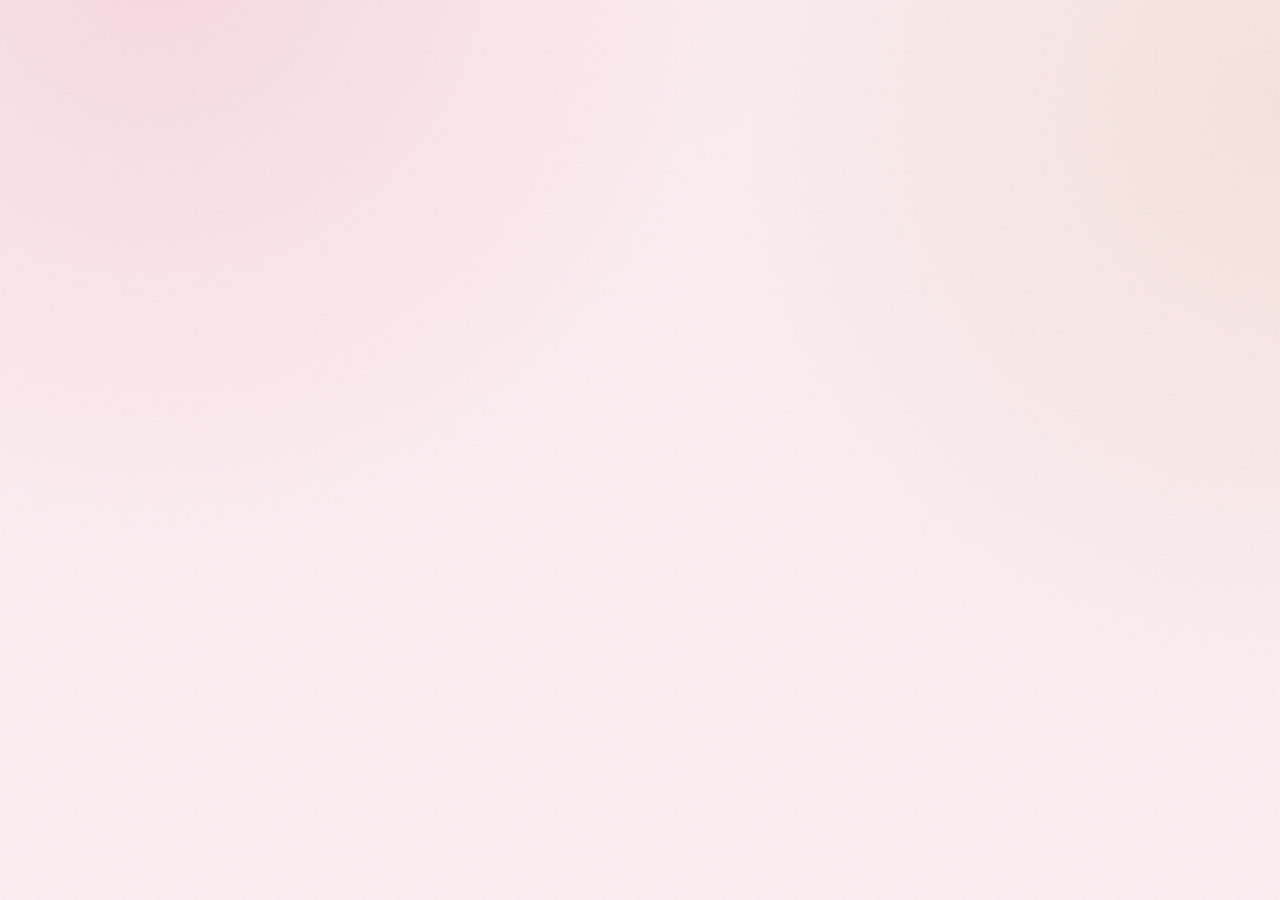
<file: index.html>
<!DOCTYPE html>
<html lang="es">
<head>
  <meta charset="UTF-8">
  <meta name="viewport" content="width=device-width, initial-scale=1.0, maximum-scale=1.0, viewport-fit=cover">
  <meta name="theme-color" content="#f8e9ec">
  <title>LibroAmore</title>
  <link rel="preconnect" href="https://fonts.googleapis.com">
  <link rel="preconnect" href="https://fonts.gstatic.com" crossorigin>
  <link href="https://fonts.googleapis.com/css2?family=Fraunces:ital,opsz,wght@0,9..144,400;0,9..144,500;0,9..144,600;0,9..144,700;1,9..144,400;1,9..144,500&family=Jost:wght@400;500;600;700&display=swap" rel="stylesheet">
  <link rel="stylesheet" href="style.css">
  <style>
    /* Estilos para el mensaje de bloqueo (fuera de Telegram) */
    #blocked-message {
      display: none;
      text-align: center;
      padding: 60px 20px;
      font-family: 'Jost', sans-serif;
      max-width: 400px;
      margin: 0 auto;
      min-height: 100vh;
      background: #fbeef1;
      flex-direction: column;
      justify-content: center;
      align-items: center;
    }
    #blocked-message .icon {
      font-size: 64px;
      margin-bottom: 20px;
    }
    #blocked-message h1 {
      font-family: 'Fraunces', serif;
      font-weight: 600;
      color: #c0397a;
      margin: 0 0 16px;
    }
    #blocked-message p {
      color: #555;
      margin: 12px 0;
      line-height: 1.6;
    }
    #blocked-message .btn-telegram {
      display: inline-block;
      margin-top: 20px;
      background: #c0397a;
      color: white;
      padding: 12px 30px;
      border-radius: 40px;
      text-decoration: none;
      font-weight: 600;
      transition: background 0.2s;
    }
    #blocked-message .btn-telegram:hover {
      background: #a02d63;
    }
    /* Ocultar app por defecto (se muestra solo si es Telegram) */
    #appShell {
      display: none;
    }
  </style>
</head>
<body>

  <!-- ============================================ -->
  <!--  MENSAJE PARA NAVEGADORES WEB (fuera de Telegram) -->
  <!-- ============================================ -->
  <div id="blocked-message">
    <div class="icon">📱</div>
    <h1>Solo en Telegram</h1>
    <p>Esta aplicación solo funciona dentro de Telegram.<br>Abre este enlace desde la aplicación de Telegram.</p>
    <p style="font-size: 14px; color: #999;">Busca el bot: <strong>@TuNombreDeBot</strong></p>
    <a href="https://t.me/TuNombreDeBot" class="btn-telegram">Abrir en Telegram</a>
  </div>

  <!-- ============================================ -->
  <!--  CONTENIDO DE TU APP (solo visible en Telegram) -->
  <!-- ============================================ -->
  <div class="app-shell" id="appShell">

    <header class="topbar" id="topbar" style="display: flex; justify-content: space-between; align-items: center;">
      <!-- El contenido se genera con JavaScript -->
      <button id="themeToggle" onclick="toggleTheme()" style="
        background: none;
        border: none;
        font-size: 22px;
        cursor: pointer;
        padding: 4px 10px;
        border-radius: 50%;
        transition: background 0.3s;
        position: relative;
        z-index: 30;
        margin-right: 4px;
      ">🌙</button>
    </header>

    <main class="app">

      <!-- ============ HOME ============ -->
      <section class="screen" data-screen="home" id="screen-home">

        <section class="hero">
          <div class="hero-blob hero-blob--a"></div>
          <div class="hero-blob hero-blob--b"></div>
          <svg class="hero-icon" viewBox="0 0 24 24" aria-hidden="true"><use href="#icon-book"></use></svg>
          <h1>LibroAmore</h1>
          <p>Historias con corazón, palabra a palabra</p>
          <svg class="hero-divider" viewBox="0 0 160 12" aria-hidden="true">
            <path d="M2 6C30 -2 50 14 80 6C110 -2 130 14 158 6" stroke="currentColor" stroke-width="1.4" fill="none" stroke-linecap="round"/>
          </svg>
        </section>

        <section class="card welcome">
          <h2>Bienvenida, querido lector ♡</h2>
          <p>
            Este es tu rincón para descubrir libros, seguir anuncios y
            conocer a los autores detrás de tus historias favoritas.
          </p>
        </section>

        <div class="section-heading" id="menu-heading">
          <span class="section-heading-line"></span>
          <h2>Menú</h2>
          <span class="section-heading-line"></span>
        </div>

        <nav class="menu-grid">
          <button class="menu-tile" style="--i:0" onclick="openScreen('anuncios')">
            <span class="menu-tile-icon menu-tile-icon--rose">
              <svg viewBox="0 0 24 24" aria-hidden="true"><use href="#icon-megaphone"></use></svg>
            </span>
            <span class="menu-tile-label">Anuncios</span>
            <span class="menu-tile-sub">Novedades y avisos</span>
          </button>

          <button class="menu-tile" style="--i:1" onclick="openScreen('libros')">
            <span class="menu-tile-icon menu-tile-icon--gold">
              <svg viewBox="0 0 24 24" aria-hidden="true"><use href="#icon-book"></use></svg>
            </span>
            <span class="menu-tile-label">Libros disponibles</span>
            <span class="menu-tile-sub">Catálogo completo</span>
          </button>

          <button class="menu-tile" style="--i:2" onclick="openScreen('autores')">
            <span class="menu-tile-icon menu-tile-icon--mauve">
              <svg viewBox="0 0 24 24" aria-hidden="true"><use href="#icon-quill"></use></svg>
            </span>
            <span class="menu-tile-label">Autores</span>
            <span class="menu-tile-sub">Fichas y perfiles</span>
          </button>

          <button class="menu-tile" style="--i:3" onclick="openScreen('extras')">
            <span class="menu-tile-icon menu-tile-icon--rose">
              <svg viewBox="0 0 24 24" aria-hidden="true"><use href="#icon-sparkle"></use></svg>
            </span>
            <span class="menu-tile-label">Contenido extra</span>
            <span class="menu-tile-sub">Material adicional</span>
          </button>

          <!-- ⬇️⬇️⬇️ NUEVO TILE: MODO TINDER ⬇️⬇️⬇️ -->
          <button class="menu-tile" style="--i:4" onclick="abrirTinder()">
            <span class="menu-tile-icon" style="background: linear-gradient(155deg, #f7b0b0, #e74c3c);">
              <svg viewBox="0 0 24 24" aria-hidden="true"><use href="#icon-sparkle"></use></svg>
            </span>
            <span class="menu-tile-label">Descubrir</span>
            <span class="menu-tile-sub">Desliza y encuentra</span>
          </button>
        </nav>

        <section class="card notice">
          <span class="notice-icon">
            <svg viewBox="0 0 24 24" aria-hidden="true"><use href="#icon-info"></use></svg>
          </span>
          <div>
            <h3>Importante</h3>
            <p>Revisa las indicaciones de cada sección antes de acceder a los archivos.</p>
          </div>
        </section>

      </section>

      <!-- ============ ANUNCIOS ============ -->
      <section class="screen screen--simple" data-screen="anuncios" id="screen-anuncios" hidden>
        <div class="announcement-menu">
          <button class="announcement-btn" onclick="openScreen('proximos')">
            <span class="announcement-icon">🚀</span>
            <div class="announcement-info">
              <span class="announcement-label">PRÓXIMOS PROYECTOS</span>
              <span class="announcement-desc">Descubre los libros que vienen</span>
            </div>
            <span class="announcement-arrow">›</span>
          </button>
          <button class="announcement-btn" onclick="openScreen('actualizaciones')">
            <span class="announcement-icon">📋</span>
            <div class="announcement-info">
              <span class="announcement-label">ACTUALIZACIONES</span>
              <span class="announcement-desc">Novedades de la app</span>
            </div>
            <span class="announcement-arrow">›</span>
          </button>
        </div>
      </section>

      <!-- ============ PRÓXIMOS PROYECTOS ============ -->
      <section class="screen" data-screen="proximos" id="screen-proximos" hidden>
        <button class="back-btn" onclick="goBack()">← Volver</button>
        <div class="books-grid" id="upcomingGrid" style="margin-top:12px;"></div>
      </section>

      <!-- ============ ACTUALIZACIONES ============ -->
      <section class="screen" data-screen="actualizaciones" id="screen-actualizaciones" hidden>
        <button class="back-btn" onclick="goBack()">← Volver</button>
        <div class="updates-list" id="updatesList" style="margin-top:12px;"></div>
      </section>

      <!-- ============ CONTENIDO EXTRA ============ -->
      <section class="screen screen--simple" data-screen="extras" id="screen-extras" hidden>
        <div class="announcement-menu">
          <button class="announcement-btn" onclick="abrirAutoresIlustraciones('nsfw')">
            <span class="announcement-icon">🔞</span>
            <div class="announcement-info">
              <span class="announcement-label">Ilustraciones NSFW</span>
              <span class="announcement-desc">Contenido para adultos +18</span>
            </div>
            <span class="announcement-arrow">›</span>
          </button>
          <button class="announcement-btn" onclick="abrirAutoresIlustraciones('sfw')">
            <span class="announcement-icon">🖼️</span>
            <div class="announcement-info">
              <span class="announcement-label">Ilustraciones SFW</span>
              <span class="announcement-desc">Contenido para todos</span>
            </div>
            <span class="announcement-arrow">›</span>
          </button>
        </div>
      </section>

      <!-- ============ AUTORES DE ILUSTRACIONES ============ -->
      <section class="screen" data-screen="ilustraciones-autores" id="screen-ilustraciones-autores" hidden>
        <button class="back-btn" onclick="goBack()">← Volver</button>
        <h2 style="font-family: var(--font-display); font-size: 18px; margin: 8px 0 16px; text-align:center;">👤 Elige un autor</h2>
        <div id="autoresGrid" class="autores-grid"></div>
      </section>

      <!-- ============ ILUSTRACIONES NSFW ============ -->
      <section class="screen" data-screen="nsfw" id="screen-nsfw" hidden>
        <button class="back-btn" onclick="goBack()">← Volver</button>
        <div id="nsfwGrid" class="illustrations-grid"></div>
      </section>

      <!-- ============ ILUSTRACIONES SFW ============ -->
      <section class="screen" data-screen="sfw" id="screen-sfw" hidden>
        <button class="back-btn" onclick="goBack()">← Volver</button>
        <div id="sfwGrid" class="illustrations-grid"></div>
      </section>

      <!-- ============ DETALLE DE ILUSTRACIÓN ============ -->
      <section class="screen" data-screen="illustration-detail" id="screen-illustration-detail" hidden>
        <button class="back-btn" onclick="goBack()">← Volver</button>
        <div id="illustrationDetail" style="margin-top:12px;"></div>
      </section>

      <!-- ============ AUTORES (SERIES) ============ -->
      <section class="screen" data-screen="autores" id="screen-autores" hidden>
        <div class="series-grid" id="seriesGrid"></div>
      </section>

      <!-- ============ DETALLE DE SERIE ============ -->
      <section class="screen" data-screen="serie-detail" id="screen-serie-detail" hidden>
        <button class="back-btn" onclick="goBack()">← Volver</button>
        <div class="category-menu" id="categoryMenuDetail">
          <!-- Generado con JavaScript -->
        </div>
        <div id="categoryContentDetail" style="margin-top:16px;">
          <!-- Generado con JavaScript -->
        </div>
      </section>

      <!-- ============ LIBROS DISPONIBLES ============ -->
      <section class="screen" data-screen="libros" id="screen-libros" hidden>
        <div class="search-controls">
          <div class="search-bar">
            <span class="search-icon">🔍</span>
            <input type="text" id="searchInput" placeholder="Buscar por título o autor..." oninput="filterBooks()">
          </div>
          <div class="sort-controls">
            <button class="sort-btn active" id="sortAlphaAsc" onclick="sortBooks('alpha-asc')" title="Ordenar A-Z">A-Z</button>
            <button class="sort-btn" id="sortAlphaDesc" onclick="sortBooks('alpha-desc')" title="Ordenar Z-A">Z-A</button>
          </div>
        </div>
        <div class="books-grid" id="booksGrid"></div>
      </section>

      <!-- ============ DETALLE DE LIBRO ============ -->
      <section class="screen" data-screen="libro-detail" id="screen-libro-detail" hidden>
        <div id="bookDetail"></div>
      </section>

      <!-- ============ NOSOTRAS (Nosotras) ============ -->
      <section class="screen" data-screen="nosotras" id="screen-nosotras" hidden>
        <button class="back-btn" onclick="goBack()">← Volver</button>
        <div class="about-card">
          <div class="about-header">
            <h1>LibroAmore</h1>
            <p class="about-subtitle">📚 BIBLIOTECA DE TRADUCCIONES</p>
          </div>
          <div class="about-body">
            <p class="about-lema">Leemos gratis. Apoyamos voluntariamente.</p>
            <p class="about-desc">
              <strong>AKS</strong> — proyecto lector sin fines de lucro.<br>
              El acceso a las traducciones no depende de donaciones: todos los libros terminados están abiertos y disponibles por completo.
            </p>
            <div class="about-links">
              <div class="about-link-item">
                <span class="about-link-icon">📢</span>
                <span><strong>Telegram-canal</strong> <span style="color: var(--muted);">@Libroamore</span> • LIBROS Y TRADUCCIONES</span>
              </div>
              <div class="about-link-item">
                <span class="about-link-icon">🔞</span>
                <span><strong>Reglas y seguridad</strong> 18+ • moderación • derechos de autor</span>
              </div>
            </div>
          </div>
        </div>
      </section>

      <!-- ============ MODO TINDER (DESCUBRIR) ============ -->
      <section class="screen" data-screen="tinder" id="screen-tinder" hidden>
        <div class="tinder-container">
          <div class="tinder-stack" id="tinderStack"></div>

          <div class="tinder-empty" id="tinderEmpty" hidden>
            <div style="font-size: 56px;">🎉</div>
            <h2>¡Ya viste todo!</h2>
            <p style="color: var(--muted); margin: 0;">No hay más libros por descubrir.</p>
            <button onclick="resetTinder()">Volver a empezar</button>
          </div>

          <div class="tinder-actions" id="tinderActions">
            <button class="tinder-btn tinder-btn--nope" onclick="tinderSwipe('left')" title="Paso">✕</button>
            <button class="tinder-btn tinder-btn--info" onclick="tinderInfo()" title="Ver detalles">ℹ️</button>
            <button class="tinder-btn tinder-btn--like" onclick="tinderSwipe('right')" title="Me gusta">❤️</button>
          </div>
        </div>
      </section>

    </main>

    <!-- ============ BARRA DE NAVEGACIÓN INFERIOR ============ -->
    <nav class="bottom-nav" id="bottomNav">
      <button class="nav-btn active" data-screen="home" onclick="navigateTo('home')">
        <span class="nav-icon">📚</span>
        <span class="nav-label">Biblioteca</span>
      </button>
      <button class="nav-btn" data-screen="nosotras" onclick="navigateTo('nosotras')">
        <span class="nav-icon">👥</span>
        <span class="nav-label">Nosotras</span>
      </button>
    </nav>

    <div class="toast" id="toast" role="status" aria-live="polite"></div>

  </div>

  <!-- Icon sprite -->
  <svg class="icon-sprite" aria-hidden="true">
    <defs>
      <symbol id="icon-book" viewBox="0 0 24 24">
        <path d="M4 5.6C4 4.72 4.72 4 5.6 4H11.4V19.2H5.6C4.72 19.2 4 18.48 4 17.6V5.6Z"/>
        <path d="M20 5.6C20 4.72 19.28 4 18.4 4H12.6V19.2H18.4C19.28 19.2 20 18.48 20 17.6V5.6Z"/>
        <path d="M12 4V19.2"/>
      </symbol>
      <symbol id="icon-megaphone" viewBox="0 0 24 24">
        <path d="M3 9.8V14.2H6.2L13.4 18.2V5.8L6.2 9.8H3Z"/>
        <path d="M16.4 9C17.4 10.1 17.4 13.9 16.4 15"/>
        <path d="M9.6 14.2V17.6C9.6 18.5 8.9 19.2 8 19.2C7.1 19.2 6.4 18.5 6.4 17.6V14.2"/>
      </symbol>
      <symbol id="icon-quill" viewBox="0 0 24 24">
        <path d="M19.5 4.5C13 5.6 7.3 10.3 5 19.5"/>
        <path d="M19.5 4.5C19.9 8.2 18 11 15 12.6C13 13.7 11.4 13.4 10.2 13.9"/>
        <path d="M5 19.5L8.4 18.2"/>
      </symbol>
      <symbol id="icon-sparkle" viewBox="0 0 24 24">
        <path d="M11.5 4L13 9.2L18 11L13 12.8L11.5 18L10 12.8L5 11L10 9.2L11.5 4Z"/>
        <path d="M18.2 3.6L18.7 5.1L20.2 5.6L18.7 6.1L18.2 7.6L17.7 6.1L16.2 5.6L17.7 5.1L18.2 3.6Z"/>
      </symbol>
      <symbol id="icon-chevron-left" viewBox="0 0 24 24">
        <path d="M15 5L8 12L15 19"/>
      </symbol>
      <symbol id="icon-chevron-right" viewBox="0 0 24 24">
        <path d="M9 5L16 12L9 19"/>
      </symbol>
      <symbol id="icon-info" viewBox="0 0 24 24">
        <circle cx="12" cy="12" r="8.4"/>
        <path d="M12 11V16"/>
        <circle cx="12" cy="8.1" r="0.15" fill="currentColor" stroke="currentColor" stroke-width="1.4"/>
      </symbol>
      <symbol id="icon-download" viewBox="0 0 24 24">
        <path d="M12 3.5V14.5"/>
        <path d="M7.5 11L12 15.5L16.5 11"/>
        <path d="M5 18.5H19"/>
      </symbol>
      <symbol id="icon-tag" viewBox="0 0 24 24">
        <path d="M11.4 3.6H6.4C5.3 3.6 4.4 4.5 4.4 5.6V10.6C4.4 11.15 4.62 11.68 5 12.06L12.94 20C13.71 20.77 14.96 20.77 15.73 20L20 15.73C20.77 14.96 20.77 13.71 20 12.94L12.06 5C11.68 4.62 11.15 4.4 10.6 4.4"/>
        <circle cx="8.4" cy="8.1" r="1.1" fill="currentColor" stroke="none"/>
      </symbol>
    </defs>
  </svg>

  <script src="https://telegram.org/js/telegram-web-app.js"></script>
  <script src="script.js"></script>
</body>
</html>
</file>
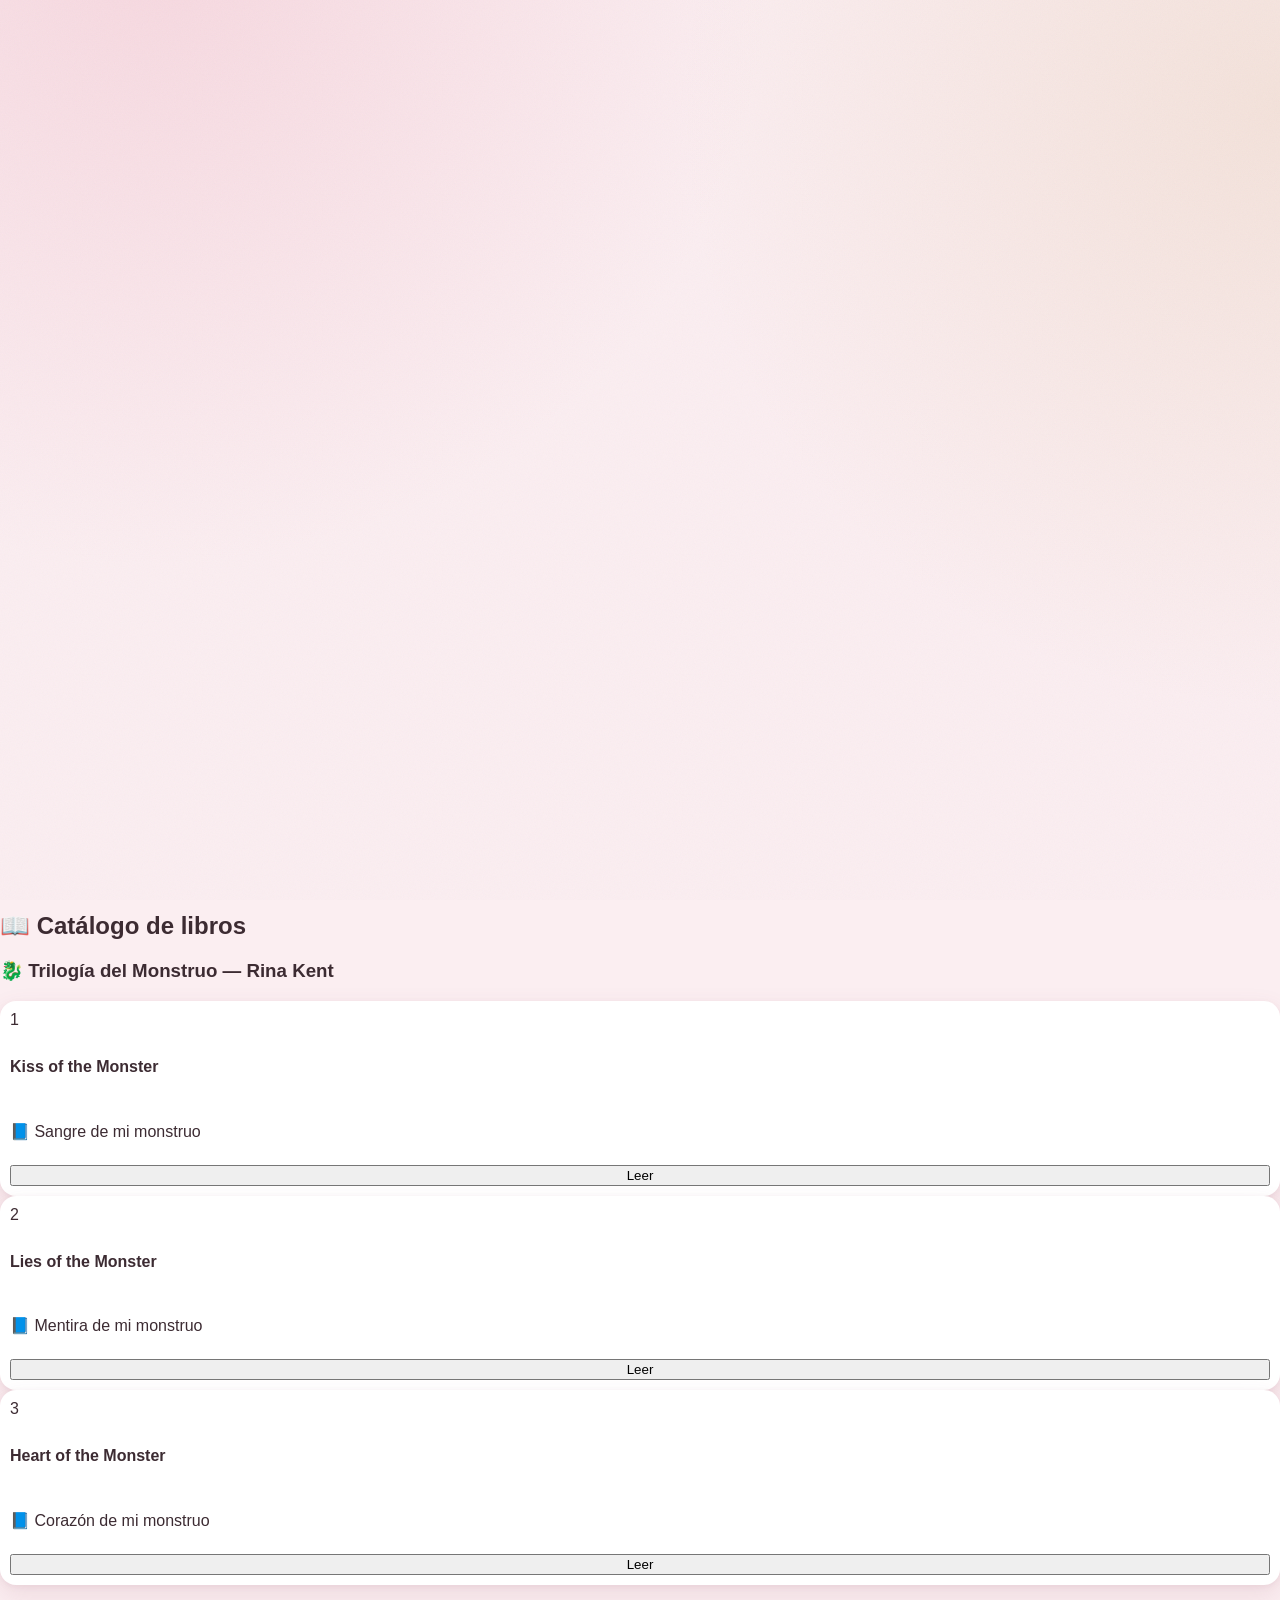
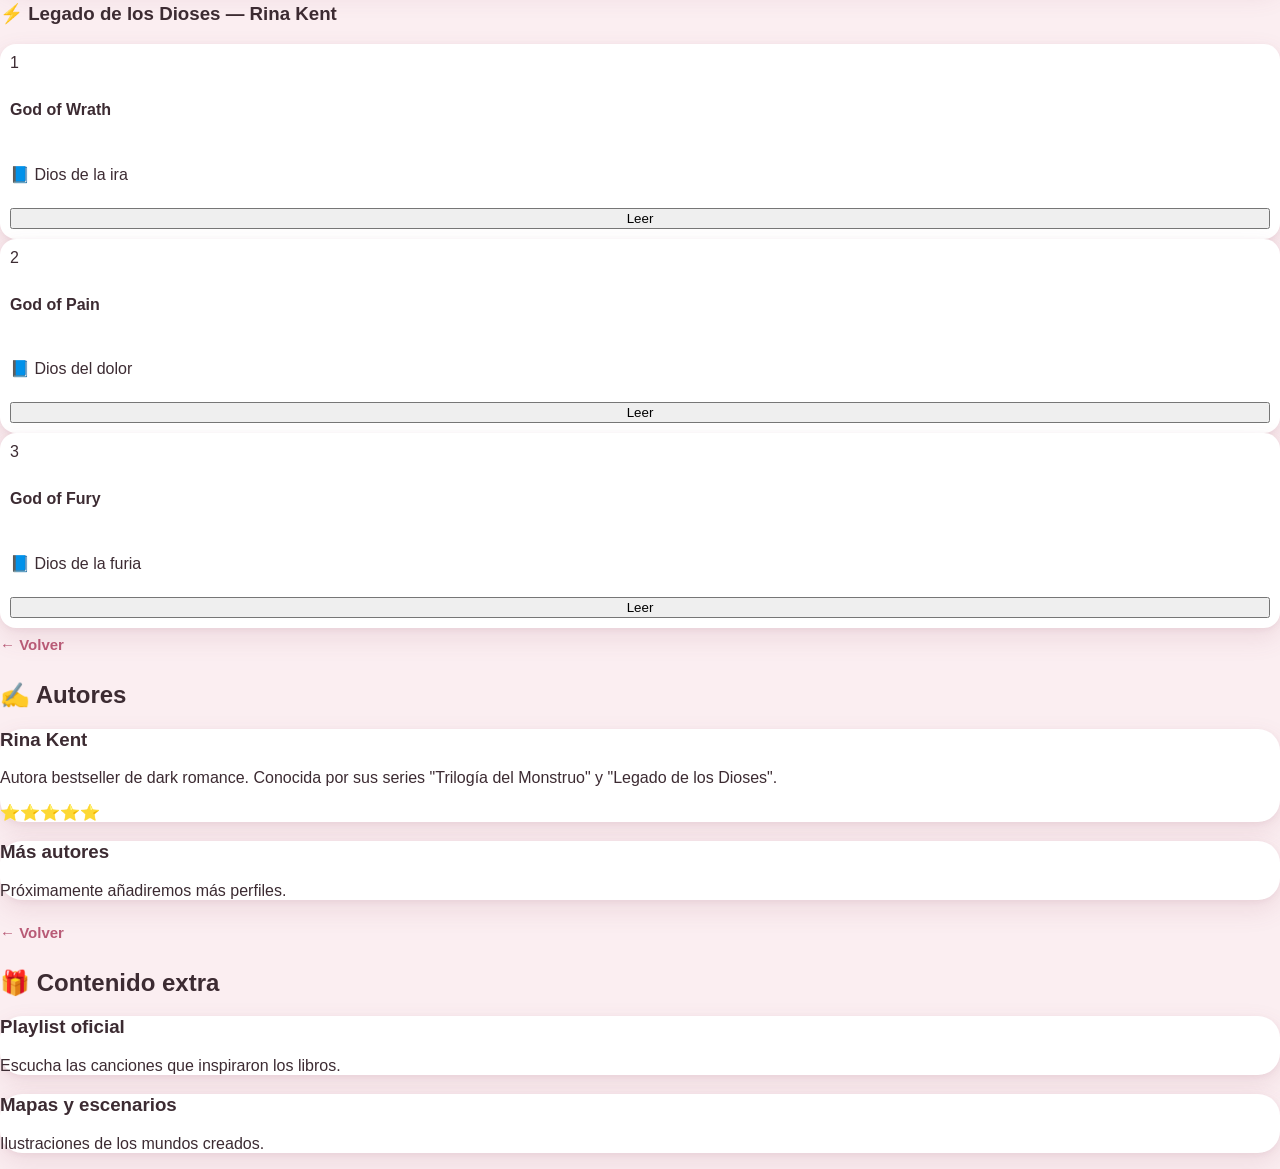
<file: deepseek_html_20260831_56604f.html>
<!DOCTYPE html>
<html lang="es">
<head>
    <meta charset="UTF-8" />
    <meta name="viewport" content="width=device-width, initial-scale=1.0" />
    <title>LibroAmore</title>

    <!-- SDK de Telegram -->
    <script src="https://telegram.org/js/telegram-web-app.js"></script>

    <!-- Tu CSS -->
    <link rel="stylesheet" href="style.css" />
</head>
<body>

    <!-- Pantalla de bienvenida -->
    <div id="welcome" class="screen active">
        <div class="welcome-content">
            <h1>📚 LibroAmore</h1>
            <p class="subtitle">Historias con corazón, palabra a palabra</p>
            <p class="description">Bienvenido, querido lector ❤️<br>
            Este es tu rincón para descubrir libros, seguir anuncios<br>
            y conocer a los autores detrás de tus historias favoritas.</p>
            <button onclick="showScreen('menu')" class="btn-primary">
                ➜ Comenzar
            </button>
        </div>
    </div>

    <!-- Menú principal -->
    <div id="menu" class="screen">
        <h2>📋 Menú</h2>
        <div class="menu-grid">
            <div class="menu-card" onclick="showScreen('anuncios')">
                <span class="icon">📢</span>
                <h3>Anuncios</h3>
                <p>Novedades y avisos</p>
            </div>
            <div class="menu-card" onclick="showScreen('libros')">
                <span class="icon">📖</span>
                <h3>Libros disponibles</h3>
                <p>Catálogo completo</p>
            </div>
            <div class="menu-card" onclick="showScreen('autores')">
                <span class="icon">✍️</span>
                <h3>Autores</h3>
                <p>Fichas y perfiles</p>
            </div>
            <div class="menu-card" onclick="showScreen('extra')">
                <span class="icon">🎁</span>
                <h3>Contenido extra</h3>
                <p>Material adicional</p>
            </div>
        </div>
        <p class="note">⚠️ Revisa las indicaciones de cada sección antes de acceder.</p>
    </div>

    <!-- Sección: Anuncios -->
    <div id="anuncios" class="screen">
        <button class="back-btn" onclick="showScreen('menu')">← Volver</button>
        <h2>📢 Anuncios</h2>
        <div class="card">
            <h3>¡Nueva serie!</h3>
            <p>Próximamente: "Trilogía del Monstruo" de Rina Kent</p>
            <span class="badge">Nuevo</span>
        </div>
        <div class="card">
            <h3>Reedición</h3>
            <p>"Kiss of the Monster" tendrá una edición especial en tapa dura.</p>
        </div>
    </div>

    <!-- Sección: Libros (Catálogo) -->
    <div id="libros" class="screen">
        <button class="back-btn" onclick="showScreen('menu')">← Volver</button>
        <h2>📖 Catálogo de libros</h2>

        <!-- Serie: Trilogía del Monstruo -->
        <div class="serie">
            <h3>🐉 Trilogía del Monstruo — Rina Kent</h3>
            <div class="book-grid">
                <div class="book-card">
                    <span class="book-number">1</span>
                    <h4>Kiss of the Monster</h4>
                    <p>📘 Sangre de mi monstruo</p>
                    <button class="btn-small">Leer</button>
                </div>
                <div class="book-card">
                    <span class="book-number">2</span>
                    <h4>Lies of the Monster</h4>
                    <p>📘 Mentira de mi monstruo</p>
                    <button class="btn-small">Leer</button>
                </div>
                <div class="book-card">
                    <span class="book-number">3</span>
                    <h4>Heart of the Monster</h4>
                    <p>📘 Corazón de mi monstruo</p>
                    <button class="btn-small">Leer</button>
                </div>
            </div>
        </div>

        <!-- Serie: Legado de los Dioses -->
        <div class="serie">
            <h3>⚡ Legado de los Dioses — Rina Kent</h3>
            <div class="book-grid">
                <div class="book-card">
                    <span class="book-number">1</span>
                    <h4>God of Wrath</h4>
                    <p>📘 Dios de la ira</p>
                    <button class="btn-small">Leer</button>
                </div>
                <div class="book-card">
                    <span class="book-number">2</span>
                    <h4>God of Pain</h4>
                    <p>📘 Dios del dolor</p>
                    <button class="btn-small">Leer</button>
                </div>
                <div class="book-card">
                    <span class="book-number">3</span>
                    <h4>God of Fury</h4>
                    <p>📘 Dios de la furia</p>
                    <button class="btn-small">Leer</button>
                </div>
            </div>
        </div>
    </div>

    <!-- Sección: Autores (placeholder) -->
    <div id="autores" class="screen">
        <button class="back-btn" onclick="showScreen('menu')">← Volver</button>
        <h2>✍️ Autores</h2>
        <div class="card">
            <h3>Rina Kent</h3>
            <p>Autora bestseller de dark romance. Conocida por sus series "Trilogía del Monstruo" y "Legado de los Dioses".</p>
            <span class="badge">⭐⭐⭐⭐⭐</span>
        </div>
        <div class="card">
            <h3>Más autores</h3>
            <p>Próximamente añadiremos más perfiles.</p>
        </div>
    </div>

    <!-- Sección: Extra (placeholder) -->
    <div id="extra" class="screen">
        <button class="back-btn" onclick="showScreen('menu')">← Volver</button>
        <h2>🎁 Contenido extra</h2>
        <div class="card">
            <h3>Playlist oficial</h3>
            <p>Escucha las canciones que inspiraron los libros.</p>
        </div>
        <div class="card">
            <h3>Mapas y escenarios</h3>
            <p>Ilustraciones de los mundos creados.</p>
        </div>
    </div>

    <script src="script.js"></script>
</body>
</html>
</file>
<file: style.css>
* { box-sizing: border-box; }

:root {
  --bg: #fbeef1;
  --bg-deep: #f6dfe4;
  --surface: #ffffff;
  --pink: #eeb0c0;
  --pink-strong: #d9748f;
  --pink-ink: #b85a76;
  --pink-soft: #f8e0e6;
  --gold: #c79a55;
  --green-soft: #d9ecda;
  --green-ink: #4f8862;
  --amber-soft: #f6e6c4;
  --amber-ink: #93712f;
  --grey-soft: #e6e1ea;
  --grey-ink: #726a80;
  --ink: #3c2b32;
  --muted: #8a7278;
  --radius-lg: 22px;
  --radius-md: 16px;
  --radius-sm: 11px;
  --shadow-card: 0 10px 26px rgba(150, 78, 98, 0.12), 0 2px 6px rgba(150, 78, 98, 0.08);
  --shadow-pop: 0 16px 34px rgba(150, 78, 98, 0.18);
  --font-display: "Fraunces", Georgia, serif;
  --font-body: "Jost", "Trebuchet MS", sans-serif;
}

html, body {
  margin: 0;
  min-height: 100%;
}

body {
  font-family: var(--font-body);
  background: var(--bg);
  color: var(--ink);
  -webkit-tap-highlight-color: transparent;
  overflow-x: hidden;
}

body::before {
  content: "";
  position: fixed;
  inset: 0;
  z-index: 0;
  pointer-events: none;
  background:
    radial-gradient(circle at 12% -6%, rgba(238, 176, 192, 0.35), transparent 42%),
    radial-gradient(circle at 100% 12%, rgba(199, 154, 85, 0.14), transparent 40%),
    var(--bg);
}

body::after {
  content: "";
  position: fixed;
  inset: 0;
  z-index: 1;
  pointer-events: none;
  opacity: 0.05;
  mix-blend-mode: multiply;
  background-image: url("data:image/svg+xml,%3Csvg xmlns='http://www.w3.org/2000/svg' width='120' height='120'%3E%3Cfilter id='n'%3E%3CfeTurbulence type='fractalNoise' baseFrequency='0.85' numOctaves='2' stitchTiles='stitch'/%3E%3C/filter%3E%3Crect width='100%25' height='100%25' filter='url(%23n)'/%3E%3C/svg%3E");
}

.icon-sprite { position: absolute; width: 0; height: 0; overflow: hidden; }

.icon-sprite symbol path,
.icon-sprite symbol circle {
  fill: none;
  stroke: currentColor;
  stroke-width: 1.6;
  stroke-linecap: round;
  stroke-linejoin: round;
}

.app-shell {
  position: relative;
  z-index: 2;
  min-height: 100%;
}

/* ---------- Topbar ---------- */

.topbar {
  height: 60px;
  display: flex;
  align-items: center;
  padding: 0 18px;
  position: sticky;
  top: 0;
  z-index: 20;
  background: rgba(251, 238, 241, 0.86);
  backdrop-filter: blur(10px);
  -webkit-backdrop-filter: blur(10px);
  border-bottom: 1px solid rgba(184, 90, 118, 0.14);
}

.topbar-brand {
  display: flex;
  align-items: center;
  gap: 9px;
  color: var(--pink-ink);
}

.topbar-brand svg { width: 21px; height: 21px; }

.topbar-brand span {
  font-family: var(--font-display);
  font-weight: 600;
  font-size: 20px;
  letter-spacing: 0.4px;
  color: var(--ink);
}

.topbar-nav {
  display: flex;
  align-items: center;
  gap: 12px;
  width: 100%;
  animation: fadeSlide 0.28s ease-out;
}

.back-btn {
  display: flex;
  align-items: center;
  gap: 4px;
  border: 0;
  background: transparent;
  color: var(--pink-ink);
  font-family: var(--font-body);
  font-weight: 600;
  font-size: 15px;
  padding: 8px 8px 8px 4px;
  margin-left: -4px;
  border-radius: 10px;
  cursor: pointer;
}

.back-btn svg { width: 20px; height: 20px; }
.back-btn:active { background: rgba(184, 90, 118, 0.1); }

.topbar-title {
  font-family: var(--font-display);
  font-weight: 600;
  font-size: 18px;
  color: var(--ink);
  white-space: nowrap;
  overflow: hidden;
  text-overflow: ellipsis;
}

/* ---------- Layout ---------- */

.app {
  width: min(560px, 100%);
  margin: auto;
  padding: 18px 16px 40px;
}

.screen { animation: fadeSlide 0.32s ease-out; }

@keyframes fadeSlide {
  from { opacity: 0; transform: translateY(10px); }
  to { opacity: 1; transform: translateY(0); }
}

/* ---------- Hero ---------- */

.hero {
  position: relative;
  overflow: hidden;
  min-height: 210px;
  border-radius: var(--radius-lg);
  background: linear-gradient(165deg, #fff9f6 0%, var(--pink-soft) 100%);
  box-shadow: var(--shadow-card);
  display: flex;
  flex-direction: column;
  align-items: center;
  justify-content: center;
  text-align: center;
  padding: 30px 20px 26px;
  margin-bottom: 22px;
}

.hero-blob {
  position: absolute;
  border-radius: 50%;
  filter: blur(2px);
  opacity: 0.55;
}
.hero-blob--a { width: 130px; height: 130px; background: var(--pink); top: -55px; right: -40px; }
.hero-blob--b { width: 90px; height: 90px; background: #f3d9ad; bottom: -40px; left: -30px; opacity: 0.4; }

.hero-icon {
  width: 34px;
  height: 34px;
  color: var(--pink-strong);
  margin-bottom: 10px;
  position: relative;
}

.hero h1 {
  position: relative;
  margin: 0 0 6px;
  font-family: var(--font-display);
  font-weight: 600;
  font-style: italic;
  font-size: clamp(32px, 9vw, 44px);
  color: var(--ink);
  letter-spacing: 0.2px;
}

.hero p {
  position: relative;
  margin: 0;
  font-size: 15px;
  color: var(--muted);
  letter-spacing: 0.2px;
}

.hero-divider {
  position: relative;
  width: 120px;
  height: 10px;
  margin-top: 16px;
  color: var(--gold);
  opacity: 0.6;
}

/* ---------- Cards ---------- */

.card {
  background: var(--surface);
  border-radius: var(--radius-lg);
  box-shadow: var(--shadow-card);
}

.welcome {
  padding: 22px 22px;
  text-align: center;
  margin-bottom: 30px;
}

.welcome h2 {
  margin: 0 0 10px;
  font-family: var(--font-display);
  font-weight: 600;
  font-size: 19px;
}

.welcome p {
  margin: 0;
  line-height: 1.6;
  font-size: 14.5px;
  color: var(--muted);
}

/* ---------- Section heading ---------- */

.section-heading {
  display: flex;
  align-items: center;
  gap: 12px;
  margin: 6px 0 16px;
}

.section-heading h2 {
  margin: 0;
  font-family: var(--font-display);
  font-weight: 600;
  font-style: italic;
  font-size: 22px;
  color: var(--pink-ink);
  white-space: nowrap;
}

.section-heading-line {
  flex: 1;
  height: 1px;
  background: linear-gradient(90deg, transparent, rgba(184, 90, 118, 0.35), transparent);
}

/* ---------- Menu grid ---------- */

.menu-grid {
  display: grid;
  grid-template-columns: 1fr 1fr;
  gap: 12px;
  margin-bottom: 26px;
}

.menu-tile {
  border: 0;
  background: var(--surface);
  border-radius: var(--radius-md);
  box-shadow: var(--shadow-card);
  padding: 20px 14px 18px;
  display: flex;
  flex-direction: column;
  align-items: flex-start;
  gap: 10px;
  text-align: left;
  cursor: pointer;
  animation: fadeSlide 0.4s ease-out backwards;
  animation-delay: calc(var(--i) * 70ms);
  transition: transform 0.15s ease;
}

.menu-tile:active { transform: scale(0.96); }

.menu-tile-icon {
  width: 44px;
  height: 44px;
  border-radius: 13px;
  display: grid;
  place-items: center;
  color: white;
}

.menu-tile-icon svg { width: 22px; height: 22px; }

.menu-tile-icon--rose { background: linear-gradient(155deg, var(--pink), var(--pink-strong)); }
.menu-tile-icon--gold { background: linear-gradient(155deg, #dcb677, var(--gold)); }
.menu-tile-icon--mauve { background: linear-gradient(155deg, #c9a3c2, #a672a0); }

.menu-tile-label {
  font-family: var(--font-display);
  font-weight: 600;
  font-size: 15.5px;
  line-height: 1.25;
}

.menu-tile-sub {
  font-size: 12px;
  color: var(--muted);
  margin-top: -6px;
}

/* ---------- Notice ---------- */

.notice {
  padding: 20px;
  display: flex;
  gap: 16px;
  align-items: flex-start;
  border-left: 4px solid var(--pink-strong);
}

.notice-icon {
  min-width: 38px;
  height: 38px;
  border-radius: 50%;
  background: var(--pink-soft);
  color: var(--pink-strong);
  display: grid;
  place-items: center;
}

.notice-icon svg { width: 19px; height: 19px; }

.notice h3 {
  margin: 0 0 6px;
  font-family: var(--font-display);
  font-size: 15.5px;
}

.notice p {
  margin: 0;
  line-height: 1.5;
  font-size: 13.5px;
  color: var(--muted);
}

/* ---------- Empty states ---------- */

.screen--simple { padding-top: 30px; }

.empty-state {
  background: var(--surface);
  border-radius: var(--radius-lg);
  box-shadow: var(--shadow-card);
  padding: 44px 26px;
  text-align: center;
}

.empty-state-icon {
  width: 62px;
  height: 62px;
  margin: 0 auto 18px;
  border-radius: 50%;
  background: var(--pink-soft);
  color: var(--pink-strong);
  display: grid;
  place-items: center;
}

.empty-state-icon svg { width: 28px; height: 28px; }

.empty-state h3 {
  margin: 0 0 10px;
  font-family: var(--font-display);
  font-size: 18px;
}

.empty-state p {
  margin: 0;
  color: var(--muted);
  font-size: 14px;
  line-height: 1.6;
}

/* ---------- Books grid ---------- */

.sample-note {
  font-size: 12px;
  font-style: italic;
  color: var(--muted);
  text-align: center;
  margin: 2px 4px 16px;
}

.books-grid {
  display: grid;
  grid-template-columns: 1fr 1fr;
  gap: 14px;
}

.book-card {
  border: 0;
  background: var(--surface);
  border-radius: var(--radius-md);
  box-shadow: var(--shadow-card);
  padding: 10px;
  text-align: left;
  cursor: pointer;
  display: flex;
  flex-direction: column;
  gap: 8px;
  animation: fadeSlide 0.4s ease-out backwards;
  animation-delay: calc(var(--i) * 55ms);
  transition: transform 0.15s ease;
}

.book-card:active { transform: scale(0.97); }

.book-cover {
  width: 100%;
  aspect-ratio: 2 / 3;
  border-radius: var(--radius-sm);
  overflow: hidden;
  background: var(--pink-soft);
}

.book-cover img { width: 100%; height: 100%; object-fit: cover; display: block; }

.cover-placeholder {
  width: 100%;
  height: 100%;
  display: flex;
  flex-direction: column;
  align-items: center;
  justify-content: center;
  gap: 8px;
  background: linear-gradient(155deg, hsl(var(--hue), 62%, 92%), hsl(var(--hue), 55%, 82%));
  color: hsl(var(--hue), 40%, 38%);
}

.cover-placeholder .cover-icon { width: 22px; height: 22px; opacity: 0.7; }

.cover-placeholder .cover-letter {
  font-family: var(--font-display);
  font-weight: 600;
  font-style: italic;
  font-size: 30px;
  opacity: 0.85;
}

.cover-placeholder--lg .cover-icon { width: 34px; height: 34px; }
.cover-placeholder--lg .cover-letter { font-size: 52px; }

.book-title {
  margin: 0;
  font-family: var(--font-display);
  font-weight: 600;
  font-size: 14px;
  line-height: 1.3;
}

.book-author {
  margin: 0;
  font-size: 12px;
  color: var(--muted);
}

.status-badge {
  align-self: flex-start;
  font-size: 10.5px;
  font-weight: 600;
  letter-spacing: 0.2px;
  padding: 4px 9px;
  border-radius: 999px;
}

.status-available { background: var(--green-soft); color: var(--green-ink); }
.status-soon { background: var(--amber-soft); color: var(--amber-ink); }
.status-review { background: var(--grey-soft); color: var(--grey-ink); }

/* ---------- Book detail ---------- */

.detail-cover {
  width: 62%;
  max-width: 230px;
  margin: 4px auto 20px;
  aspect-ratio: 2 / 3;
  border-radius: var(--radius-md);
  overflow: hidden;
  box-shadow: var(--shadow-pop);
  background: var(--pink-soft);
}

.detail-cover img { width: 100%; height: 100%; object-fit: cover; display: block; }

.detail-title {
  margin: 0 0 4px;
  text-align: center;
  font-family: var(--font-display);
  font-weight: 600;
  font-size: 25px;
}

.detail-author {
  margin: 0 0 14px;
  text-align: center;
  color: var(--muted);
  font-size: 14.5px;
}

.detail-badge-row {
  display: flex;
  justify-content: center;
  margin-bottom: 20px;
}

.detail-meta {
  display: grid;
  grid-template-columns: repeat(3, 1fr);
  gap: 10px;
  margin-bottom: 20px;
}

.meta-item {
  background: var(--surface);
  border-radius: var(--radius-sm);
  box-shadow: var(--shadow-card);
  padding: 10px 8px;
  text-align: center;
}

.meta-label {
  display: block;
  font-size: 10.5px;
  text-transform: uppercase;
  letter-spacing: 0.4px;
  color: var(--muted);
  margin-bottom: 4px;
}

.meta-value {
  display: block;
  font-family: var(--font-display);
  font-weight: 600;
  font-size: 13.5px;
}

.tag-row {
  display: flex;
  flex-wrap: wrap;
  gap: 7px;
  margin-bottom: 22px;
}

.tag {
  display: inline-flex;
  align-items: center;
  gap: 5px;
  font-size: 12px;
  color: var(--pink-ink);
  background: var(--pink-soft);
  padding: 6px 12px;
  border-radius: 999px;
  font-weight: 500;
}

.detail-subheading {
  font-family: var(--font-display);
  font-weight: 600;
  font-size: 16px;
  margin: 0 0 10px;
  color: var(--ink);
}

.detail-synopsis {
  margin: 0 0 26px;
  line-height: 1.7;
  font-size: 14.5px;
  color: var(--ink);
  background: var(--surface);
  border-radius: var(--radius-md);
  box-shadow: var(--shadow-card);
  padding: 18px;
}

.format-row {
  display: grid;
  grid-template-columns: repeat(3, 1fr);
  gap: 10px;
  margin-bottom: 14px;
}

.format-btn {
  border: 0;
  background: linear-gradient(155deg, var(--pink), var(--pink-strong));
  color: white;
  font-family: var(--font-body);
  font-weight: 600;
  font-size: 13.5px;
  padding: 13px 8px;
  border-radius: var(--radius-sm);
  display: flex;
  flex-direction: column;
  align-items: center;
  gap: 5px;
  cursor: pointer;
  box-shadow: var(--shadow-card);
}

.format-btn svg { width: 18px; height: 18px; }
.format-btn:active { transform: scale(0.96); }

.format-btn--disabled {
  background: var(--grey-soft);
  color: var(--grey-ink);
  box-shadow: none;
  cursor: default;
}

.detail-note {
  text-align: center;
  font-size: 12.5px;
  color: var(--muted);
  font-style: italic;
  margin: 0 0 10px;
}

/* ---------- Toast ---------- */

.toast {
  position: fixed;
  left: 50%;
  bottom: 26px;
  transform: translate(-50%, 12px);
  max-width: min(90vw, 400px);
  background: var(--ink);
  color: #fff3f5;
  font-size: 13px;
  line-height: 1.4;
  padding: 12px 18px;
  border-radius: 999px;
  box-shadow: var(--shadow-pop);
  opacity: 0;
  pointer-events: none;
  transition: opacity 0.25s ease, transform 0.25s ease;
  z-index: 50;
  text-align: center;
}

.toast.show {
  opacity: 1;
  transform: translate(-50%, 0);
}

/* ---------- Responsive ---------- */

@media (max-width: 380px) {
  .app { padding: 16px 12px 36px; }
  .menu-grid, .books-grid { gap: 10px; }
  .detail-meta { gap: 7px; }
}

@media (min-width: 640px) {
  .app { padding-top: 26px; }
}

/* ---------- Anuncios (menú) ---------- */
.announcement-menu {
  display: flex;
  flex-direction: column;
  gap: 14px;
  margin-top: 10px;
}

.announcement-btn {
  display: flex;
  align-items: center;
  gap: 16px;
  background: var(--surface);
  border: none;
  border-radius: var(--radius-md);
  padding: 18px 20px;
  box-shadow: var(--shadow-card);
  cursor: pointer;
  width: 100%;
  text-align: left;
  transition: transform 0.15s, box-shadow 0.15s;
}

.announcement-btn:active {
  transform: scale(0.98);
}

.announcement-icon {
  font-size: 28px;
  line-height: 1;
}

.announcement-info {
  flex: 1;
}

.announcement-label {
  display: block;
  font-family: var(--font-display);
  font-weight: 600;
  font-size: 17px;
  color: var(--ink);
}

.announcement-desc {
  display: block;
  font-size: 13px;
  color: var(--muted);
  margin-top: 2px;
}

.announcement-arrow {
  font-size: 24px;
  color: var(--pink-strong);
}

/* ---------- Secciones internas ---------- */
.section-header {
  display: flex;
  align-items: center;
  gap: 12px;
  margin-bottom: 18px;
}

.section-title {
  font-family: var(--font-display);
  font-weight: 600;
  font-size: 20px;
  color: var(--pink-ink);
  margin: 0;
}

/* ---------- Actualizaciones ---------- */
.updates-list {
  background: var(--surface);
  border-radius: var(--radius-lg);
  box-shadow: var(--shadow-card);
  padding: 20px;
}

.update-item {
  padding: 14px 0;
  border-bottom: 1px solid rgba(0,0,0,0.05);
}

.update-item:last-child {
  border-bottom: none;
}

.update-version {
  font-weight: 600;
  color: var(--pink-strong);
  font-size: 15px;
}

.update-date {
  font-size: 12px;
  color: var(--muted);
  margin-left: 8px;
}

.update-desc {
  margin-top: 4px;
  font-size: 14px;
  color: var(--ink);
  line-height: 1.5;
}

/* ---------- Galería de ilustraciones ---------- */
.illustrations-grid {
  display: grid;
  grid-template-columns: 1fr 1fr;
  gap: 14px;
}

.illustration-card {
  background: var(--surface);
  border-radius: var(--radius-md);
  box-shadow: var(--shadow-card);
  overflow: hidden;
  cursor: pointer;
  transition: transform 0.15s;
}

.illustration-card:active {
  transform: scale(0.97);
}

.illustration-card img {
  width: 100%;
  aspect-ratio: 1 / 1;
  object-fit: cover;
  display: block;
}

.illustration-name {
  padding: 10px 12px 12px;
  text-align: center;
  font-family: var(--font-display);
  font-weight: 600;
  font-size: 14px;
  color: var(--ink);
}

/* ---------- Detalle de ilustración ---------- */
.detail-illustration {
  background: var(--surface);
  border-radius: var(--radius-lg);
  box-shadow: var(--shadow-card);
  overflow: hidden;
}

.detail-illustration img {
  width: 100%;
  aspect-ratio: 1 / 1;
  object-fit: contain;
  display: block;
  background: #f5f0f2;
}

.detail-info {
  padding: 20px;
}

.detail-info h2 {
  margin: 0 0 4px;
  font-family: var(--font-display);
  font-weight: 600;
  font-size: 20px;
  color: var(--ink);
}

.detail-info .detail-book {
  font-size: 14px;
  color: var(--muted);
  margin: 0 0 12px;
}

.detail-info .detail-desc {
  font-size: 14px;
  line-height: 1.6;
  color: var(--ink);
  margin: 0;
}

/* ---------- Barra de navegación inferior (Minimalista) ---------- */
.bottom-nav {
  position: fixed;
  bottom: 20px;
  left: 50%;
  transform: translateX(-50%);
  width: calc(100% - 40px);
  max-width: 360px;
  background: rgba(255, 255, 255, 0.75);
  backdrop-filter: blur(16px);
  -webkit-backdrop-filter: blur(16px);
  border-radius: 50px;
  display: flex;
  justify-content: space-around;
  align-items: center;
  padding: 4px 6px;
  box-shadow: 0 4px 24px rgba(150, 78, 98, 0.1);
  border: 1px solid rgba(255, 255, 255, 0.2);
  z-index: 100;
}

.nav-btn {
  background: none;
  border: none;
  display: flex;
  flex-direction: column;
  align-items: center;
  gap: 2px;
  padding: 8px 20px;
  border-radius: 40px;
  font-family: var(--font-body);
  font-size: 10px;
  color: var(--muted);
  cursor: pointer;
  transition: all 0.3s ease;
}

.nav-btn:active {
  transform: scale(0.92);
}

.nav-btn.active {
  background: var(--pink-strong);
  color: white;
  box-shadow: 0 4px 16px rgba(217, 116, 143, 0.3);
}

.nav-btn.active .nav-icon {
  color: white;
}

.nav-icon {
  font-size: 20px;
  line-height: 1;
  transition: color 0.3s ease;
}

.nav-label {
  font-weight: 500;
  font-size: 9px;
  letter-spacing: 0.3px;
}

/* Espacio para la barra fija */
.app {
  padding-bottom: 90px;
}

/* ---------- Estilos para "Nosotras" ---------- */
.about-card {
  background: var(--surface);
  border-radius: var(--radius-lg);
  box-shadow: var(--shadow-card);
  overflow: hidden;
  margin-top: 12px;
}

.about-header {
  background: linear-gradient(135deg, var(--pink-soft), var(--bg));
  padding: 24px 20px 18px;
  text-align: center;
  border-bottom: 1px solid rgba(0,0,0,0.05);
}

.about-header h1 {
  font-family: var(--font-display);
  font-weight: 700;
  font-size: 28px;
  color: var(--pink-ink);
  margin: 0;
  letter-spacing: 1px;
}

.about-subtitle {
  font-family: var(--font-display);
  font-weight: 500;
  font-size: 16px;
  color: var(--muted);
  margin: 4px 0 0;
}

.about-body {
  padding: 24px 20px 28px;
}

.about-lema {
  font-family: var(--font-display);
  font-style: italic;
  font-size: 18px;
  color: var(--pink-strong);
  text-align: center;
  margin: 0 0 16px;
}

.about-desc {
  font-size: 14px;
  line-height: 1.7;
  color: var(--ink);
  margin: 0 0 22px;
  text-align: center;
}

.about-desc strong {
  color: var(--pink-ink);
}

.about-links {
  display: flex;
  flex-direction: column;
  gap: 14px;
}

.about-link-item {
  display: flex;
  align-items: center;
  gap: 12px;
  padding: 12px 16px;
  background: var(--bg);
  border-radius: var(--radius-sm);
  font-size: 13px;
  color: var(--ink);
}

.about-link-icon {
  font-size: 20px;
  min-width: 28px;
  text-align: center;
}

.about-link-item strong {
  color: var(--pink-ink);
}

/* ---------- Series grid (Autores) ---------- */
.series-grid {
  display: flex;
  flex-direction: column;
  gap: 16px;
  margin-top: 8px;
}

.serie-card {
  position: relative;
  border-radius: var(--radius-lg);
  overflow: hidden;
  box-shadow: var(--shadow-card);
  cursor: pointer;
  transition: transform 0.2s, box-shadow 0.2s;
  height: 160px;
  background-size: cover;
  background-position: center;
  background-color: var(--pink-soft);
}

.serie-card:active {
  transform: scale(0.98);
}

.serie-card .overlay {
  position: absolute;
  inset: 0;
  background: linear-gradient(135deg, rgba(0,0,0,0.5) 0%, rgba(0,0,0,0.1) 100%);
  display: flex;
  flex-direction: column;
  justify-content: flex-end;
  padding: 20px;
  color: white;
}

.serie-card .overlay h3 {
  margin: 0;
  font-family: var(--font-display);
  font-size: 20px;
  font-weight: 600;
  text-shadow: 0 2px 8px rgba(0,0,0,0.3);
}

.serie-card .overlay .serie-sub {
  font-size: 14px;
  opacity: 0.9;
  margin-top: 2px;
  text-shadow: 0 1px 4px rgba(0,0,0,0.3);
}

.serie-card .overlay .serie-btn {
  align-self: flex-end;
  margin-top: 8px;
  background: rgba(255,255,255,0.2);
  backdrop-filter: blur(4px);
  padding: 6px 16px;
  border-radius: 20px;
  font-size: 13px;
  font-weight: 500;
  color: white;
  border: 1px solid rgba(255,255,255,0.3);
}

/* ---------- Detalle de serie ---------- */
.serie-detail-card {
  background: var(--surface);
  border-radius: var(--radius-lg);
  box-shadow: var(--shadow-card);
  overflow: hidden;
  margin-top: 12px;
}

.serie-detail-header {
  padding: 20px;
  background: var(--pink-soft);
  border-bottom: 1px solid rgba(0,0,0,0.05);
}

.serie-detail-header h2 {
  margin: 0;
  font-family: var(--font-display);
  font-size: 22px;
  color: var(--pink-ink);
}

.serie-detail-header p {
  margin: 4px 0 0;
  color: var(--muted);
  font-size: 14px;
}

.serie-detail-body {
  padding: 20px;
}

.serie-detail-body .desc {
  font-size: 14px;
  line-height: 1.7;
  color: var(--ink);
  margin: 0 0 20px;
}

.order-list {
  display: flex;
  flex-direction: column;
  gap: 12px;
}

.order-item {
  display: flex;
  align-items: center;
  gap: 14px;
  padding: 10px 14px;
  background: var(--bg);
  border-radius: var(--radius-sm);
}

.order-item .num {
  font-family: var(--font-display);
  font-weight: 700;
  font-size: 18px;
  color: var(--pink-strong);
  min-width: 36px;
}

.order-item .info {
  flex: 1;
}

.order-item .info .title {
  font-weight: 600;
  font-size: 14px;
  color: var(--ink);
}

.order-item .info .sub {
  font-size: 12px;
  color: var(--muted);
}

.order-item .status {
  font-size: 12px;
  color: var(--green-ink);
  background: var(--green-soft);
  padding: 4px 10px;
  border-radius: 999px;
  white-space: nowrap;
}

/* ---------- Reacciones ---------- */
.reactions {
  display: flex;
  justify-content: center;
  gap: 24px;
  margin: 16px 0 8px;
  padding: 12px;
  background: var(--surface);
  border-radius: var(--radius-md);
  box-shadow: var(--shadow-card);
}

.reaction-btn {
  background: none;
  border: none;
  display: flex;
  flex-direction: column;
  align-items: center;
  gap: 4px;
  font-family: var(--font-body);
  font-size: 12px;
  color: var(--muted);
  cursor: pointer;
  padding: 4px 12px;
  border-radius: 20px;
  transition: all 0.2s;
}

.reaction-btn:active {
  transform: scale(0.92);
}

.reaction-btn .icon {
  font-size: 28px;
  line-height: 1;
  transition: transform 0.2s;
}

.reaction-btn .count {
  font-weight: 600;
  font-size: 14px;
}

.reaction-btn.active-heart .icon {
  color: #e74c3c;
}

.reaction-btn.active-heart .count {
  color: #e74c3c;
}

.reaction-btn.active-star .icon {
  color: #f1c40f;
}

.reaction-btn.active-star .count {
  color: #f1c40f;
}

/* ---------- Selector de estrellas ---------- */
.star-selector-overlay {
  position: fixed;
  inset: 0;
  background: rgba(0,0,0,0.4);
  backdrop-filter: blur(4px);
  display: none;
  justify-content: center;
  align-items: center;
  z-index: 200;
}

.star-selector-overlay.show {
  display: flex;
}

.star-selector {
  background: var(--surface);
  border-radius: var(--radius-lg);
  padding: 24px 28px 28px;
  max-width: 320px;
  width: 90%;
  text-align: center;
  box-shadow: var(--shadow-pop);
  animation: fadeSlide 0.25s ease-out;
}

.star-selector h3 {
  font-family: var(--font-display);
  font-size: 16px;
  color: var(--ink);
  margin: 0 0 12px;
}

.star-selector .stars {
  display: flex;
  justify-content: center;
  gap: 8px;
  margin: 8px 0 16px;
}

.star-selector .stars button {
  background: none;
  border: none;
  font-size: 36px;
  cursor: pointer;
  transition: transform 0.15s;
  color: #ddd;
}

.star-selector .stars button:hover,
.star-selector .stars button.active {
  transform: scale(1.1);
  color: #f1c40f;
}

.star-selector .close-btn {
  background: var(--pink-soft);
  border: none;
  padding: 8px 24px;
  border-radius: 30px;
  font-size: 14px;
  color: var(--pink-ink);
  cursor: pointer;
  font-weight: 500;
  transition: background 0.2s;
}

.star-selector .close-btn:hover {
  background: var(--pink);
}

/* ============================================
   MODO OSCURO (GRIS CLARO)
   ============================================ */

body.dark-mode {
  --bg: #e8e4e4;           /* Fondo principal: gris claro cálido */
  --bg-deep: #dcd8d8;      /* Fondo secundario: gris un poco más oscuro */
  --surface: #f2eeee;      /* Tarjetas: gris casi blanco */
  --pink: #b08a8a;
  --pink-strong: #a06767;
  --pink-ink: #7a4a4a;
  --pink-soft: #e6d4d4;
  --gold: #b8985a;
  --green-soft: #d4e6d4;
  --green-ink: #3a6a4a;
  --amber-soft: #e6d4b8;
  --amber-ink: #8a7030;
  --grey-soft: #d4d0d0;
  --grey-ink: #5a5050;
  --ink: #2d2a2e;          /* Texto: gris oscuro (casi negro) */
  --muted: #6a5a60;        /* Texto secundario: gris medio */
  --shadow-card: 0 10px 26px rgba(80, 60, 60, 0.12);
  --shadow-pop: 0 16px 34px rgba(80, 60, 60, 0.18);
}

/* Ajustes para el modo oscuro */
body.dark-mode .topbar {
  background: rgba(200, 190, 190, 0.9);
  border-bottom: 1px solid rgba(160, 100, 100, 0.2);
}

body.dark-mode .hero {
  background: linear-gradient(165deg, #e0d8d8 0%, var(--pink-soft) 100%);
}

body.dark-mode .card {
  background: var(--surface);
}

body.dark-mode .menu-tile {
  background: var(--surface);
}

body.dark-mode .book-card {
  background: var(--surface);
}

body.dark-mode .notice {
  background: var(--surface);
}

body.dark-mode .about-card {
  background: var(--surface);
}

body.dark-mode .serie-detail-card {
  background: var(--surface);
}

body.dark-mode .cover-placeholder {
  background: linear-gradient(155deg, #d4c8c8, #c8b8b8);
  color: #7a4a4a;
}

body.dark-mode .bottom-nav {
  background: rgba(220, 210, 210, 0.95);
  border-top: 1px solid rgba(160, 100, 100, 0.15);
}

body.dark-mode .about-link-item {
  background: rgba(80, 60, 60, 0.08);
}

body.dark-mode .order-item {
  background: rgba(80, 60, 60, 0.08);
}

body.dark-mode .update-item {
  border-bottom-color: rgba(80, 60, 60, 0.1);
}

body.dark-mode .announcement-btn {
  background: var(--surface);
}

body.dark-mode .empty-state {
  background: var(--surface);
}

body.dark-mode .detail-synopsis {
  background: var(--surface);
}

body.dark-mode .meta-item {
  background: var(--surface);
}

body.dark-mode .tag {
  background: #e6d4d4;
  color: #7a4a4a;
}

body.dark-mode #blocked-message {
  background: #e8e4e4;
  color: #2d2a2e;
}

body.dark-mode #blocked-message h1 {
  color: #7a4a4a;
}

body.dark-mode #blocked-message p {
  color: #6a5a60;
}

body.dark-mode .reactions {
  background: var(--surface);
}

body.dark-mode .star-selector {
  background: var(--surface);
}

body.dark-mode .star-selector h3 {
  color: var(--ink);
}

body.dark-mode .star-selector .close-btn {
  background: var(--pink-soft);
  color: var(--pink-ink);
}

body.dark-mode .star-selector .close-btn:hover {
  background: var(--pink);
}

body.dark-mode .serie-detail-header {
  background: var(--pink-soft);
}

body.dark-mode .serie-detail-header h2 {
  color: var(--pink-ink);
}

body.dark-mode .serie-detail-header p {
  color: var(--muted);
}

body.dark-mode .order-item .num {
  color: var(--pink-strong);
}

body.dark-mode .order-item .info .title {
  color: var(--ink);
}

body.dark-mode .order-item .info .sub {
  color: var(--muted);
}

body.dark-mode .order-item .status {
  color: var(--green-ink);
  background: var(--green-soft);
}

body.dark-mode .format-btn {
  background: linear-gradient(155deg, var(--pink), var(--pink-strong));
  color: white;
}

body.dark-mode .format-btn--disabled {
  background: var(--grey-soft);
  color: var(--grey-ink);
}

body.dark-mode .detail-note {
  color: var(--muted);
}

body.dark-mode .sample-note {
  color: var(--muted);
}

body.dark-mode .status-available {
  background: var(--green-soft);
  color: var(--green-ink);
}

body.dark-mode .status-soon {
  background: var(--amber-soft);
  color: var(--amber-ink);
}

body.dark-mode .status-review {
  background: var(--grey-soft);
  color: var(--grey-ink);
}

/* ---------- Categorías (menú en detalle de serie) ---------- */
.category-menu {
  display: flex;
  flex-wrap: wrap;
  gap: 10px;
  margin-bottom: 16px;
}

.category-btn {
  background: var(--surface);
  border: 1px solid rgba(184, 90, 118, 0.15);
  border-radius: 30px;
  padding: 10px 20px;
  font-family: var(--font-body);
  font-weight: 500;
  font-size: 14px;
  color: var(--muted);
  cursor: pointer;
  transition: all 0.2s ease;
  box-shadow: var(--shadow-card);
}

.category-btn:active {
  transform: scale(0.96);
}

.category-btn.active {
  background: var(--pink-strong);
  color: white;
  border-color: var(--pink-strong);
  box-shadow: 0 4px 16px rgba(217, 116, 143, 0.3);
}

.category-btn:hover:not(.active) {
  background: var(--pink-soft);
  border-color: var(--pink-strong);
}

/* ---------- Controles de búsqueda y orden ---------- */
.search-controls {
  display: flex;
  flex-wrap: wrap;
  align-items: center;
  gap: 10px;
  margin-bottom: 16px;
  background: var(--surface);
  border-radius: var(--radius-md);
  padding: 12px 16px;
  box-shadow: var(--shadow-card);
}

.search-bar {
  flex: 1;
  display: flex;
  align-items: center;
  background: var(--bg);
  border-radius: 30px;
  padding: 0 14px;
  min-width: 160px;
}

.search-icon {
  font-size: 16px;
  color: var(--muted);
  margin-right: 8px;
}

.search-bar input {
  flex: 1;
  border: none;
  background: transparent;
  padding: 10px 4px;
  font-family: var(--font-body);
  font-size: 14px;
  color: var(--ink);
  outline: none;
}

.search-bar input::placeholder {
  color: var(--muted);
  opacity: 0.7;
}

.sort-controls {
  display: flex;
  gap: 6px;
}

.sort-btn {
  background: var(--bg);
  border: 1px solid rgba(184, 90, 118, 0.15);
  border-radius: 20px;
  padding: 6px 14px;
  font-family: var(--font-body);
  font-size: 12px;
  font-weight: 600;
  color: var(--muted);
  cursor: pointer;
  transition: all 0.2s ease;
}

.sort-btn:active {
  transform: scale(0.94);
}

.sort-btn.active {
  background: var(--pink-strong);
  color: white;
  border-color: var(--pink-strong);
}

.sort-btn:hover:not(.active) {
  background: var(--pink-soft);
  border-color: var(--pink-strong);
}

/* Modo oscuro */
body.dark-mode .search-controls {
  background: var(--surface);
}

body.dark-mode .search-bar {
  background: rgba(255,255,255,0.08);
}

body.dark-mode .search-bar input {
  color: var(--ink);
}

body.dark-mode .sort-btn {
  background: rgba(255,255,255,0.08);
  color: var(--muted);
  border-color: rgba(255,255,255,0.1);
}

body.dark-mode .sort-btn.active {
  background: var(--pink-strong);
  color: white;
  border-color: var(--pink-strong);
}

/* ============================================
   AUTORES DE ILUSTRACIONES (DISEÑO BONITO)
   ============================================ */

.autores-grid {
  display: grid;
  grid-template-columns: 1fr 1fr;
  gap: 14px;
  margin-top: 12px;
}

.autor-card {
  background: var(--surface);
  border-radius: var(--radius-md);
  box-shadow: var(--shadow-card);
  padding: 20px 16px;
  text-align: center;
  cursor: pointer;
  transition: transform 0.2s, box-shadow 0.2s;
  border: 1px solid rgba(184, 90, 118, 0.08);
  display: flex;
  flex-direction: column;
  align-items: center;
  gap: 6px;
}

.autor-card:active {
  transform: scale(0.96);
}

.autor-card:hover {
  transform: translateY(-3px);
  box-shadow: var(--shadow-pop);
}

.autor-avatar {
  width: 56px;
  height: 56px;
  border-radius: 50%;
  background: var(--pink-soft);
  display: flex;
  align-items: center;
  justify-content: center;
  font-size: 24px;
  font-weight: 600;
  color: var(--pink-strong);
  font-family: var(--font-display);
  margin-bottom: 4px;
  border: 2px solid var(--pink);
}

.autor-name {
  font-family: var(--font-display);
  font-weight: 600;
  font-size: 16px;
  color: var(--ink);
}

.autor-count {
  font-size: 12px;
  color: var(--muted);
  background: var(--bg);
  padding: 2px 14px;
  border-radius: 20px;
  font-weight: 500;
}

/* ---------- Galería de ilustraciones por libro ---------- */
.galeria-libro {
  background: var(--surface);
  border-radius: var(--radius-lg);
  box-shadow: var(--shadow-card);
  padding: 20px;
  overflow: hidden;
}

.galeria-header h2 {
  font-family: var(--font-display);
  font-size: 20px;
  color: var(--pink-ink);
  margin: 0 0 4px;
}

.galeria-autor {
  color: var(--muted);
  margin: 0 0 16px;
}

.galeria-imagen-principal {
  width: 100%;
  aspect-ratio: 1 / 1;
  border-radius: var(--radius-sm);
  overflow: hidden;
  background: var(--bg);
}

.galeria-imagen-principal img {
  width: 100%;
  height: 100%;
  object-fit: contain;
}

.galeria-info {
  margin-top: 16px;
  padding: 12px 0;
  text-align: center;
}

.galeria-info h3 {
  font-family: var(--font-display);
  font-size: 17px;
  color: var(--ink);
  margin: 0 0 6px;
}

.galeria-desc {
  font-size: 14px;
  line-height: 1.6;
  color: var(--ink);
  margin: 0 0 12px;
}

.galeria-thumbnails {
  display: flex;
  gap: 8px;
  margin-top: 12px;
  overflow-x: auto;
  padding: 4px 0 8px;
}

.thumbnail {
  flex: 0 0 60px;
  width: 60px;
  height: 60px;
  border-radius: var(--radius-sm);
  overflow: hidden;
  cursor: pointer;
  border: 2px solid transparent;
  transition: border-color 0.2s, transform 0.15s;
}

.thumbnail img {
  width: 100%;
  height: 100%;
  object-fit: cover;
}

.thumbnail.active {
  border-color: var(--pink-strong);
  transform: scale(1.05);
}

.thumbnail:active {
  transform: scale(0.92);
}

/* Navegación (flechas) */
.detail-nav {
  display: flex;
  justify-content: center;
  align-items: center;
  gap: 20px;
  margin: 12px 0 8px;
}

.nav-arrow {
  background: var(--pink-soft);
  border: none;
  border-radius: 50%;
  width: 40px;
  height: 40px;
  font-size: 24px;
  font-weight: 300;
  color: var(--pink-ink);
  cursor: pointer;
  transition: background 0.2s, transform 0.15s;
  display: flex;
  align-items: center;
  justify-content: center;
}

.nav-arrow:active {
  transform: scale(0.92);
}

.nav-arrow:hover:not(:disabled) {
  background: var(--pink);
}

.nav-arrow:disabled {
  opacity: 0.3;
  cursor: default;
}

.nav-counter {
  font-size: 14px;
  color: var(--muted);
  font-weight: 500;
  min-width: 60px;
  text-align: center;
}

body.dark-mode .nav-arrow {
  background: rgba(255,255,255,0.08);
  color: var(--muted);
}

body.dark-mode .nav-arrow:hover:not(:disabled) {
  background: rgba(255,255,255,0.15);
}

/* ---------- Botón "Ver libro" (para galería de ilustraciones) ---------- */
.btn-libro {
  display: block;
  margin: 16px auto 0;
  background: var(--pink-strong);
  color: white;
  border: none;
  padding: 14px 32px;
  border-radius: 50px;
  font-weight: 600;
  font-size: 16px;
  cursor: pointer;
  transition: background 0.2s, transform 0.15s;
  width: fit-content;
  box-shadow: 0 4px 12px rgba(217, 116, 143, 0.3);
}

.btn-libro:active {
  transform: scale(0.95);
}

.btn-libro:hover {
  background: var(--pink-ink);
}

/* ============================================
   MODO TINDER (DESCUBRIR)
   ============================================ */

.tinder-container {
  display: flex;
  flex-direction: column;
  min-height: calc(100vh - 200px);
  padding: 8px 0 12px;
  position: relative;
}

.tinder-stack {
  position: relative;
  flex: 1;
  width: 100%;
  max-width: 340px;
  margin: 0 auto;
  min-height: 460px;
}

/* ---------- Tarjeta ---------- */
.tinder-card {
  position: absolute;
  inset: 0;
  background: var(--surface);
  border-radius: var(--radius-lg);
  box-shadow: var(--shadow-pop);
  overflow: hidden;
  display: flex;
  flex-direction: column;
  transform-origin: center center;
  transition: transform 0.35s cubic-bezier(0.2, 0.8, 0.3, 1), opacity 0.3s;
  user-select: none;
  -webkit-user-select: none;
  touch-action: none;
  will-change: transform;
}

.tinder-card[data-top="false"] {
  pointer-events: none;
  transform: scale(calc(1 - var(--offset) * 0.05))
             translateY(calc(var(--offset) * 10px));
  opacity: calc(1 - var(--offset) * 0.2);
}

.tinder-card[data-top="true"] {
  z-index: 10;
  cursor: grab;
}

.tinder-card.dragging {
  transition: none;
  cursor: grabbing;
}

.tinder-cover {
  flex: 1;
  overflow: hidden;
  background: var(--pink-soft);
  min-height: 0;
}

.tinder-cover img {
  width: 100%;
  height: 100%;
  object-fit: cover;
  display: block;
  pointer-events: none;
  -webkit-user-drag: none;
}

.tinder-cover .cover-placeholder {
  width: 100%;
  height: 100%;
}

.tinder-info {
  padding: 16px 20px 20px;
  background: var(--surface);
  flex-shrink: 0;
}

.tinder-title {
  margin: 0 0 4px;
  font-family: var(--font-display);
  font-weight: 600;
  font-size: 19px;
  color: var(--ink);
  line-height: 1.25;
}

.tinder-author {
  margin: 0 0 6px;
  font-size: 13.5px;
  color: var(--muted);
}

.tinder-series {
  margin: 0 0 10px;
  font-size: 12px;
  color: var(--pink-ink);
  font-weight: 500;
}

.tinder-tags {
  display: flex;
  flex-wrap: wrap;
  gap: 6px;
}

.tinder-tags .tag {
  font-size: 11px;
  padding: 4px 10px;
}

/* ---------- Badges LIKE / NOPE ---------- */
.tinder-badge {
  position: absolute;
  top: 24px;
  font-family: var(--font-display);
  font-weight: 700;
  font-size: 26px;
  padding: 8px 16px;
  border-radius: 12px;
  letter-spacing: 2px;
  opacity: 0;
  pointer-events: none;
  transition: opacity 0.15s;
  text-transform: uppercase;
}

.tinder-badge--like {
  left: 20px;
  color: #4f8862;
  border: 3px solid #4f8862;
  transform: rotate(-15deg);
  background: rgba(217, 236, 218, 0.6);
}

.tinder-badge--nope {
  right: 20px;
  color: #c0392b;
  border: 3px solid #c0392b;
  transform: rotate(15deg);
  background: rgba(255, 224, 224, 0.6);
}

/* ---------- Botones de acción ---------- */
.tinder-actions {
  display: flex;
  justify-content: center;
  align-items: center;
  gap: 22px;
  padding: 20px 0 8px;
  flex-shrink: 0;
}

.tinder-btn {
  width: 60px;
  height: 60px;
  border-radius: 50%;
  border: none;
  font-size: 24px;
  cursor: pointer;
  background: var(--surface);
  box-shadow: var(--shadow-card);
  transition: transform 0.15s, box-shadow 0.15s;
  display: flex;
  align-items: center;
  justify-content: center;
  font-family: var(--font-body);
}

.tinder-btn:active {
  transform: scale(0.9);
}

.tinder-btn--nope {
  color: #c0392b;
  border: 2px solid rgba(192, 57, 43, 0.25);
}

.tinder-btn--like {
  color: #e74c3c;
  background: linear-gradient(155deg, #ffe4e4, #ffcdcd);
  border: 2px solid rgba(231, 76, 60, 0.25);
}

.tinder-btn--info {
  width: 50px;
  height: 50px;
  font-size: 18px;
  color: var(--pink-ink);
  border: 2px solid rgba(184, 90, 118, 0.2);
}

/* ---------- Estado vacío ---------- */
.tinder-empty {
  position: absolute;
  inset: 0;
  display: flex;
  flex-direction: column;
  align-items: center;
  justify-content: center;
  text-align: center;
  gap: 10px;
  padding: 30px;
}

.tinder-empty[hidden] {
  display: none;
}

.tinder-empty h2 {
  font-family: var(--font-display);
  color: var(--pink-ink);
  margin: 0;
  font-size: 22px;
}

.tinder-empty button {
  background: var(--pink-strong);
  color: white;
  border: none;
  padding: 12px 28px;
  border-radius: 40px;
  font-weight: 600;
  font-size: 14px;
  cursor: pointer;
  margin-top: 10px;
  font-family: var(--font-body);
}

.tinder-empty button:active {
  transform: scale(0.95);
}

/* Modo oscuro */
body.dark-mode .tinder-card,
body.dark-mode .tinder-btn {
  background: var(--surface);
}

body.dark-mode .tinder-btn--like {
  background: linear-gradient(155deg, #6a4a4a, #7a5050);
  color: #ffb8b8;
}

body.dark-mode .tinder-info {
  background: var(--surface);
}
</file>
